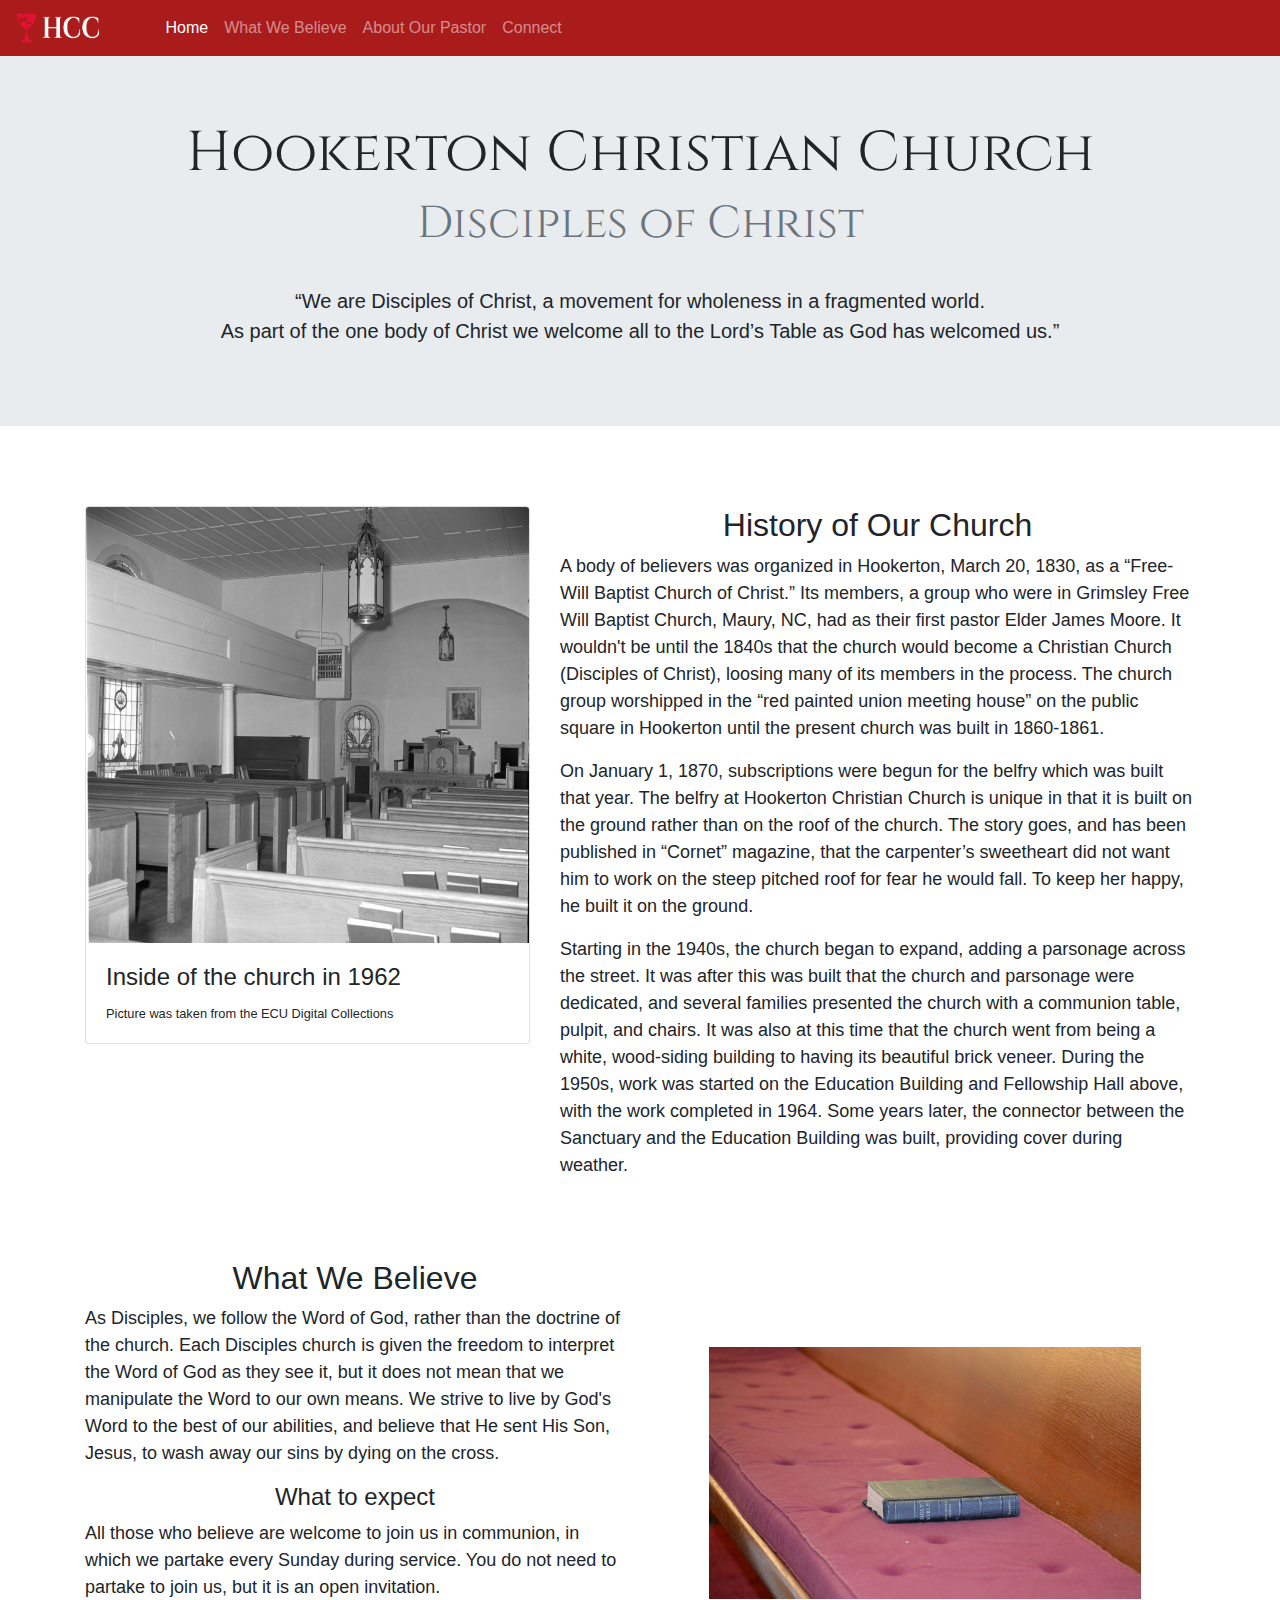
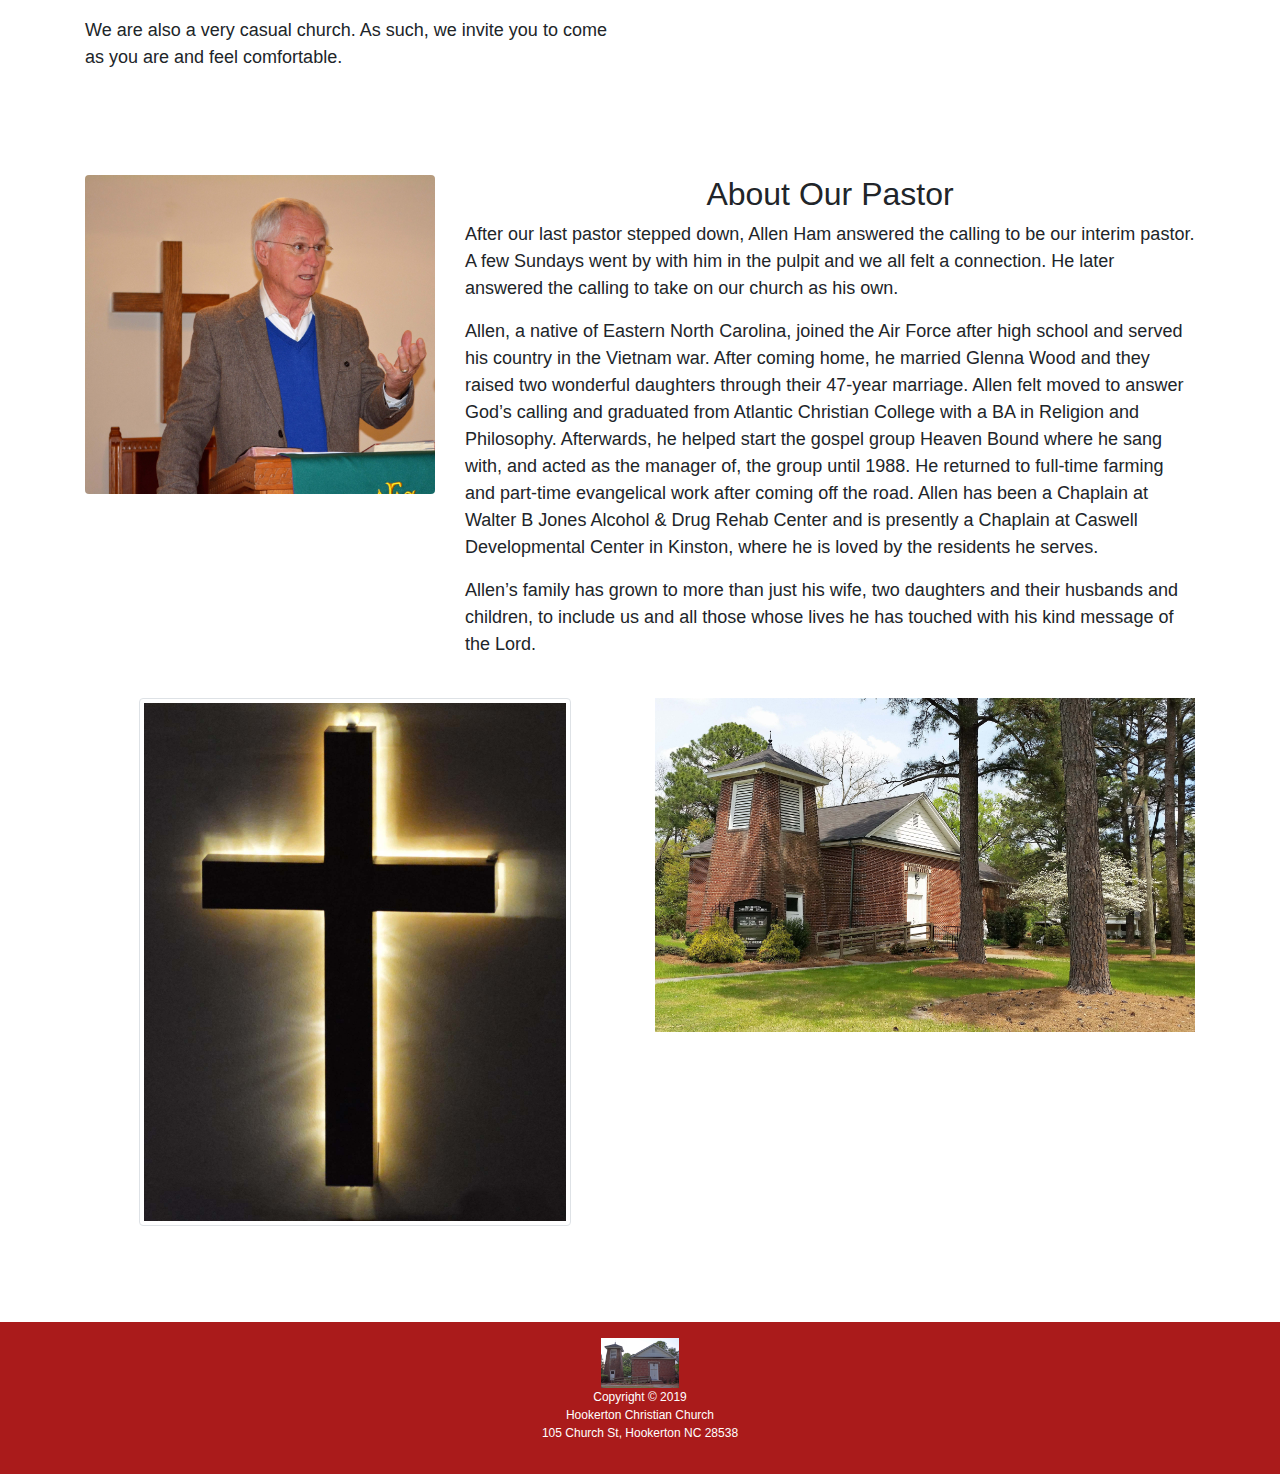
<file: index.html>
<!doctype html>
<html lang="en">
    <head>
        <title>Hookerton Christian Church</title>
    
        <!-- required meta tags for bootstrap 4 -->
        <meta charset="utf-8">
        <meta name="viewport" content="width=device-width, initial-scale=1, shrink-to-fit=no">
    
        <!-- Bootstrap & CSS -->
        <link rel="stylesheet" href="https://stackpath.bootstrapcdn.com/bootstrap/4.3.1/css/bootstrap.min.css" integrity="sha384-ggOyR0iXCbMQv3Xipma34MD+dH/1fQ784/j6cY/iJTQUOhcWr7x9JvoRxT2MZw1T" crossorigin="anonymous">
        <link rel="stylesheet" href="style.css">
        <link href="https://fonts.googleapis.com/css?family=Cinzel:400,700" rel="stylesheet">
    
        <!-- Favicon  -->
        <link rel="apple-touch-icon-precomposed" sizes="57x57" href="image/favicon/apple-touch-icon-57x57.png" />
        <link rel="apple-touch-icon-precomposed" sizes="114x114" href="image/favicon/apple-touch-icon-114x114.png" />
        <link rel="apple-touch-icon-precomposed" sizes="72x72" href="image/favicon/apple-touch-icon-72x72.png" />
        <link rel="apple-touch-icon-precomposed" sizes="144x144" href="image/favicon/apple-touch-icon-144x144.png" />
        <link rel="apple-touch-icon-precomposed" sizes="60x60" href="image/favicon/apple-touch-icon-60x60.png" />
        <link rel="apple-touch-icon-precomposed" sizes="120x120" href="image/favicon/apple-touch-icon-120x120.png" />
        <link rel="apple-touch-icon-precomposed" sizes="76x76" href="image/favicon/apple-touch-icon-76x76.png" />
        <link rel="apple-touch-icon-precomposed" sizes="152x152" href="image/favicon/apple-touch-icon-152x152.png" />
        <link rel="icon" type="image/png" href="image/favicon/favicon-196x196.png" sizes="196x196" />
        <link rel="icon" type="image/png" href="image/favicon/favicon-96x96.png" sizes="96x96" />
        <link rel="icon" type="image/png" href="image/favicon/favicon-32x32.png" sizes="32x32" />
        <link rel="icon" type="image/png" href="image/favicon/favicon-16x16.png" sizes="16x16" />
        <link rel="icon" type="image/png" href="image/favicon/favicon-128.png" sizes="128x128" />
        <meta name="application-name" content="&nbsp;"/>
        <meta name="msapplication-TileColor" content="#FFFFFF" />
        <meta name="msapplication-TileImage" content="image/favicon/mstile-144x144.png" />
        <meta name="msapplication-square70x70logo" content="image/favicon/mstile-70x70.png" />
        <meta name="msapplication-square150x150logo" content="image/favicon/mstile-150x150.png" />
        <meta name="msapplication-wide310x150logo" content="image/favicon/mstile-310x150.png" />
        <meta name="msapplication-square310x310logo" content="image/favicon/mstile-310x310.png" />
        <link rel="icon" href="favicon.ico">
    
     </head>


<body>
  <!-- Navbar Component -->
  <nav class="navbar sticky-top navbar-expand-md navbar-dark" style="background-color: #aa1b1b;">
    <a class="navbar-brand" href="https://hookertoncc.org">
      <img src="images/hcc-brand.png" width="auto" height="30" class="d-inline-block align-top" alt="hookerton christian church">
    </a>
        <button class="navbar-toggler" type="button" data-toggle="collapse" data-target="#myNavbar" aria-expanded="false" aria-controls="myNavbar">
          <span class="navbar-toggler-icon"></span>
        </button>

      <div class="collapse navbar-collapse" id="myNavbar">
        <ul class="nav navbar-nav">
          <li class="nav-item active"><a class="nav-link" href="#home">Home<span class="sr-only">(current)</span></a></li>
          <li class="nav-item"><a class="nav-link" href="#believe">What We Believe</a></li>
          <li class="nav-item"><a class="nav-link" href="#pastor">About Our Pastor</a></li>
          <!-- <li class="nav-item"><a class="nav-link" href="#">Messages From the Pulpit</a></li> -->
          <li class="nav-item"><a class="nav-link" href="connect.html">Connect</a></li>
        </ul>
      </div>
  </nav>
  <!-- End of navbar -->

  <!-- Jumbotron -->
  <div class="jumbotron jumbotron-fluid" id="home">
    <div>
      <h1 class="display-4 text-center jumbo-text">Hookerton Christian Church<br>
      <small class="text-muted jumbo-text">Disciples of Christ</small></h1>
      <br>
      <p class="lead text-center">“We are Disciples of Christ, a movement for wholeness in a fragmented world.<br>As part of the one body of Christ we welcome all to the Lord’s Table as God has welcomed us.”</p>
    </div>
  </div>

  <!-- Container -->
  <div class="container">
    <!-- History -->
    <div class="row" id="history">
      <div class="col-md-5 mt-5">
        <div class="card">
        <img src="images/inside-church-1962.png" class="card-img-top" alt="inside of the church in 1962" width="100%">
        <div class="card-body">
            <h4 class="card-title">Inside of the church in 1962</h4>
            <p class="card-text small">Picture was taken from the ECU Digital Collections</p>
        </div>
      </div>
      </div>
      <div class="col-md-7">
        <h2 class="display-5 mt-5 text-center">History of Our Church</h2>
        <p>A body of believers was organized in Hookerton, March 20, 1830, as a “Free-Will Baptist Church of Christ.”  Its members, a group who were in Grimsley Free Will Baptist Church, Maury, NC, had as their first pastor Elder James Moore. It wouldn't be until the 1840s that the church would become a Christian Church (Disciples of Christ), loosing many of its members in the process. 
            The church group worshipped in the “red painted union meeting house” on the public square in Hookerton until the present church was built in 1860-1861.
        </p>
        <p>On January 1, 1870, subscriptions were begun for the belfry which was built that year. The belfry at Hookerton Christian Church is unique in that it is built on the ground rather than on the roof of the church.  
            The story goes, and has been published in “Cornet” magazine, that the carpenter’s sweetheart did not want him to work on the steep pitched roof for fear he would fall. To keep her happy, he built it on the ground.</p>
        <p>Starting in the 1940s, the church began to expand, adding a parsonage across the street. It was after this was built that the church and parsonage were dedicated, and several families presented the church with a communion table, pulpit, and chairs. 
          It was also at this time that the church went from being a white, wood-siding building to having its beautiful brick veneer. During the 1950s, work was started on the Education Building and Fellowship Hall above, with the work completed in 1964. Some years later, the connector between the Sanctuary and the Education Building was built, providing cover during weather.</p>
      </div>
    </div>

    <!-- What we belive -->
    <div class="row" id="believe">
      <div class="col mb-5"><p></p></div>
    </div>
    <div class="row">
      <div class="col-md-6">
        <h2 class="display-5 text-center">What We Believe</h2>
        <p>As Disciples, we follow the Word of God, rather than the doctrine of the church. Each Disciples church is given the freedom to interpret the Word of God as they see it, but it does not mean that we manipulate the Word to our own means. We strive to live by God's Word to the best of our abilities, and believe that He sent His Son, Jesus, to wash away our sins by dying on the cross.</p>
        <h4 class="text-center font-weight-normal">What to expect</h4>
        <p>All those who believe are welcome to join us in communion, in which we partake every Sunday during service. You do not need to partake to join us, but it is an open invitation.</p>
        <p>We are also a very casual church. As such, we invite you to come as you are and feel comfortable.</p>
      </div>
      <div class="col-md-6 align-self-center">
        <img class="thumbnail portfolio-img" src="images/bible-closeup-1.jpg" alt="church in spring">
      </div>
    </div>  

    <!-- About our pastor -->
    <div class="row" id="pastor">
        <div class="col mb-5"><p></p></div>
    </div>
    <div class="row my-4">
      <div class="col-md-4 mb-5">
         <img src="images/Allen-Ham-2.jpg" alt="pastor allen ham" class="rounded" width="100%">
      </div>
      <div class="col-md-8">
        <h2 class="display-5 text-center">About Our Pastor</h2>
        <p>After our last pastor stepped down, Allen Ham answered the calling to be our interim pastor. A few Sundays went by with him in the pulpit and we all felt a connection. He later answered the calling to take on our church as his own.</p>
        <p>Allen, a native of Eastern North Carolina, joined the Air Force after high school and served his country in the Vietnam war. After coming home, he married Glenna Wood and they raised two wonderful daughters through their 47-year marriage. Allen felt moved to answer God’s calling and graduated from Atlantic Christian College with a BA in Religion and Philosophy. 
            Afterwards, he helped start the gospel group Heaven Bound where he sang with, and acted as the manager of, the group until 1988. He returned to full-time farming and part-time evangelical work after coming off the road. 
            Allen has been a Chaplain at Walter B Jones Alcohol & Drug Rehab Center and is presently a Chaplain at Caswell Developmental Center in Kinston, where he is loved by the residents he serves.</p>
        <p>Allen’s family has grown to more than just his wife, two daughters and their husbands and children, to include us and all those whose lives he has touched with his kind message of the Lord.</p>
      </div>
    </div>

    <!-- Image gallery -->
    <div class="row" id="gallery">
      <div class="col-md-6">
        <img class="img-thumbnail portfolio-img mb-5" src="images/backlit-cross-2.jpg" alt="backlit cross">
      </div>
      <div class="col-md-6">
        <img src="images/ChurchFromBellTower.jpg" alt="church in spring" width="100%">
      </div>
      
    </div>
    <br><br>
  </div>

    <footer class="text-center py-3 text-white" style="background-color: #aa1b1b;">
      <img src="images/church-facade-cropped.jpg" alt="hcc facade" height="50"/>
      <p style="font-size: 12px">Copyright &#169; 2019<br>Hookerton Christian Church<br>105 Church St, Hookerton NC 28538</p>
    </footer>

    <!-- Optional JavaScript -->
    <!-- jQuery first, then Popper.js, then Bootstrap JS -->
    <script src="https://code.jquery.com/jquery-3.3.1.slim.min.js" integrity="sha384-q8i/X+965DzO0rT7abK41JStQIAqVgRVzpbzo5smXKp4YfRvH+8abtTE1Pi6jizo" crossorigin="anonymous"></script>
    <script src="https://cdnjs.cloudflare.com/ajax/libs/popper.js/1.14.7/umd/popper.min.js" integrity="sha384-UO2eT0CpHqdSJQ6hJty5KVphtPhzWj9WO1clHTMGa3JDZwrnQq4sF86dIHNDz0W1" crossorigin="anonymous"></script>
    <script src="https://stackpath.bootstrapcdn.com/bootstrap/4.3.1/js/bootstrap.min.js" integrity="sha384-JjSmVgyd0p3pXB1rRibZUAYoIIy6OrQ6VrjIEaFf/nJGzIxFDsf4x0xIM+B07jRM" crossorigin="anonymous"></script>
  </body>

</html>

<!-- <div class="card bg-light border-white text-center" style="width: 20rem;">
          <img class="card-img-top" src="images/Allen-Ham-2.jpg" alt="pastor allen ham">
          <div class="card-body">
              <p class="card-text">Pastor Allen Ham</p>
          </div>
        </div> -->
</file>
<file: style.css>
.portfolio-img {
  width: 80%;
  margin: auto;
  display: block;
}

.social-icon {
  width: 50px;
  margin: auto;
  display: block;
}

.jumbo-text{
  font-family: 'Cinzel', serif;
  font-weight: 400;
}

p{
  font-size: 18px;
  font-weight: medium;
}

#background {
  background-color: #cccccc;
  padding: 30px;
}

#social {
  background-color: #cccccc;
  padding: 30px;
}
</file>
